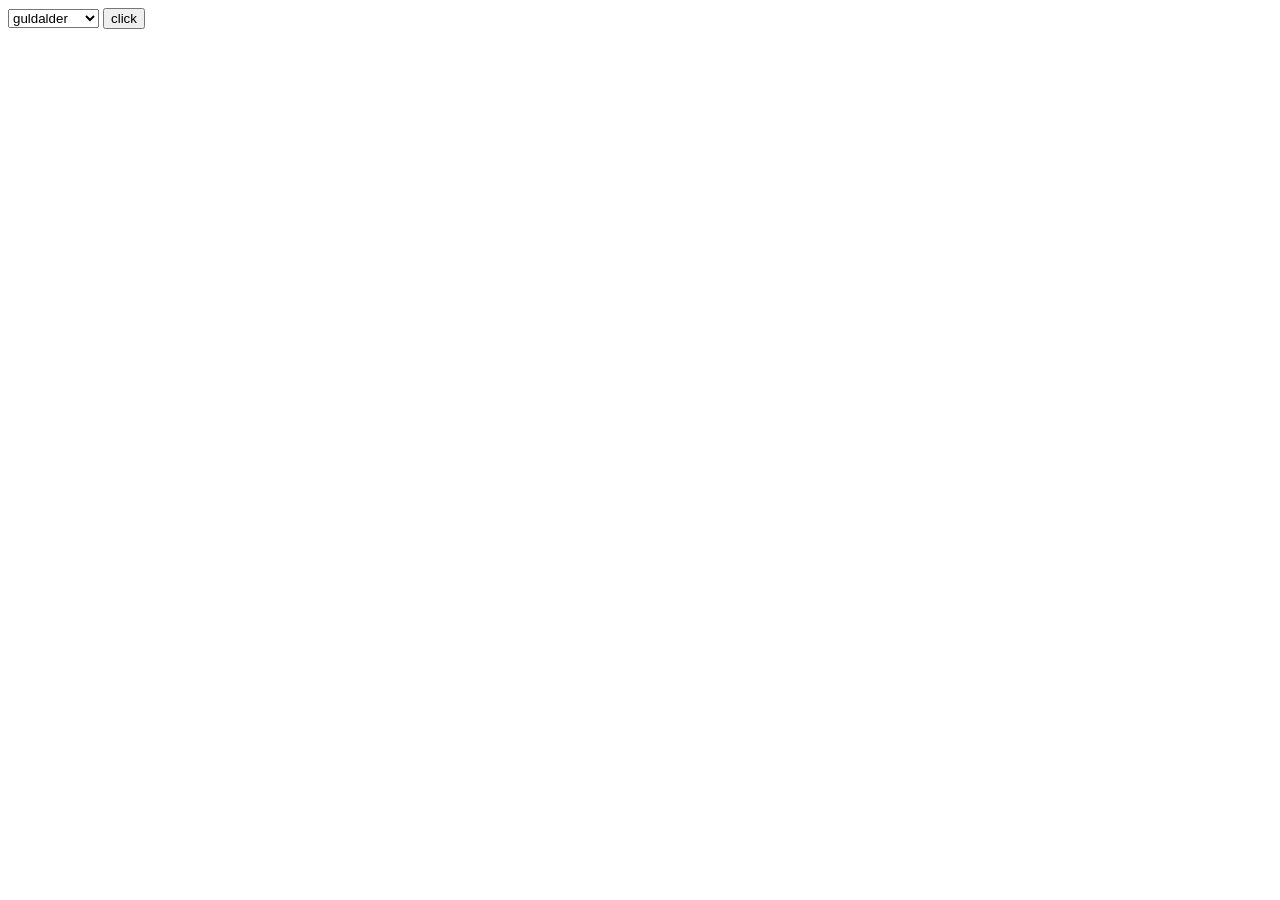
<file: Undervisning/Flow 3 - Virksomheden og dens datatransformation/HTML fuckery/index.html>
<html>

<head>
<title>Title</title>
</head>

<body>

<form action="hilsen.HTML" method="get" accept-charset="utf-8">
  <select name="isme" id="">
  <option>
    guldalder
    </option>
    <option>
      middelalder
    <option>
      Moderne
    </option>
    </option>
  </select>
  <button type="submit">
    click
  </button>
</form>

</form>
</body>
</html>
</file>
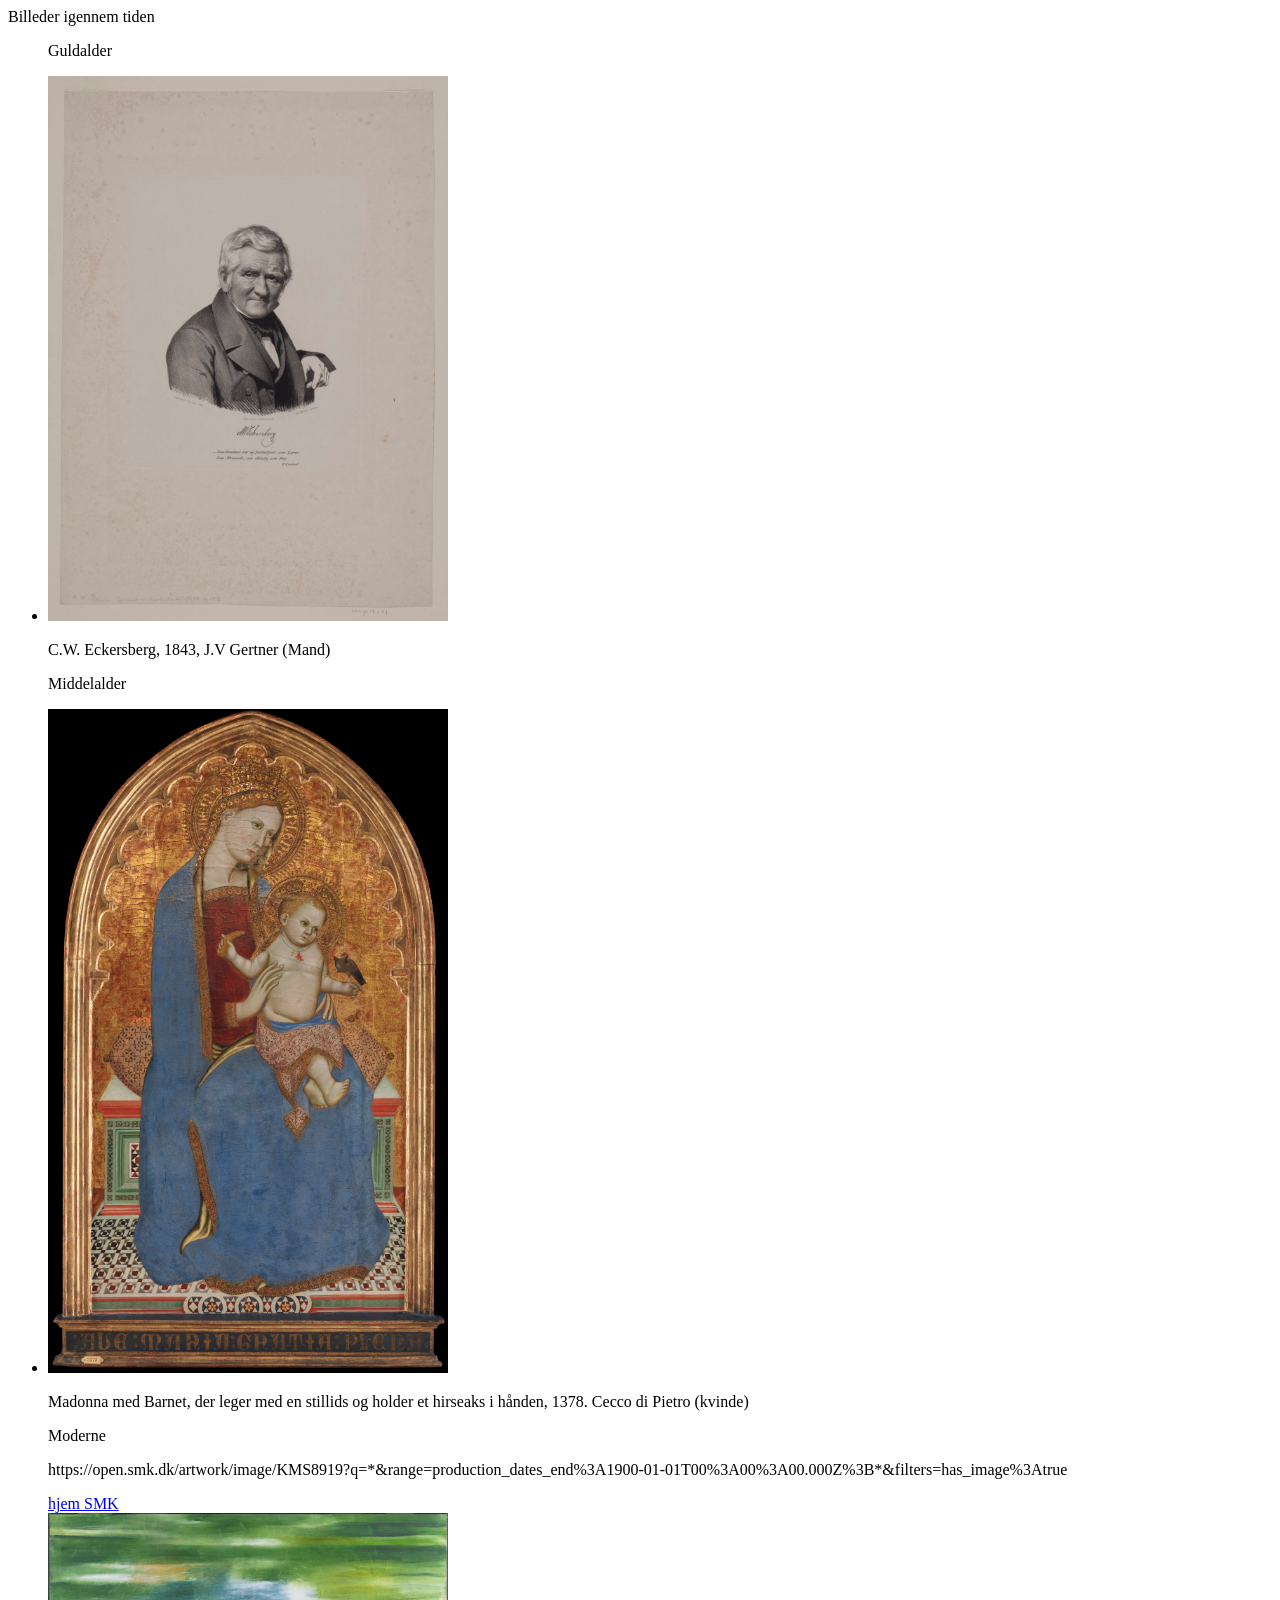
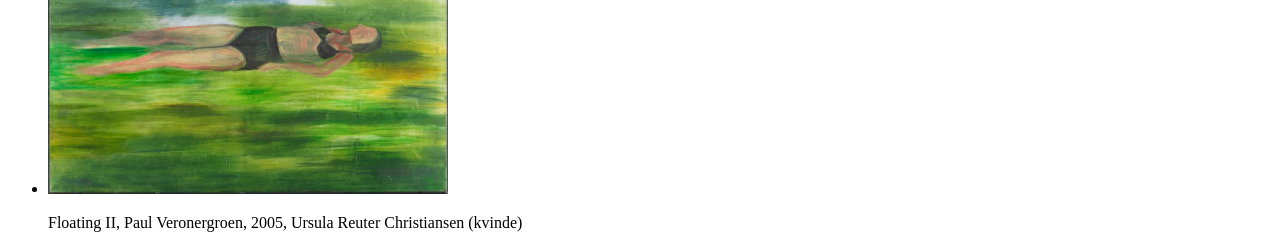
<file: Undervisning/Flow 3 - Virksomheden og dens datatransformation/HTML fuckery/hilsen.html>
<html>

<head>
<title>Title</title>
<link rel="stylesheet" href="Style/stylesheet.css" title="" type="" />
</head>

<body>

<p>Billeder igennem tiden</p>

<ul class="art">
  <p>Guldalder</p>
  <li><img src="Images/guldalder.jpg" alt="" /></li>
  <p>C.W. Eckersberg, 1843, J.V Gertner (Mand)</p>
  <p>Middelalder</p>
  <li> <img src="Images/Middelalder.jpg" alt="" /></li>
  <p>Madonna med Barnet, der leger med en stillids og holder et hirseaks i hånden, 1378. Cecco di Pietro (kvinde)</p>
  <p>Moderne</p>
  <p>https://open.smk.dk/artwork/image/KMS8919?q=*&range=production_dates_end%3A1900-01-01T00%3A00%3A00.000Z%3B*&filters=has_image%3Atrue</p>
  <a href = "https://open.smk.dk/artwork/image/KMS8920" > hjem SMK</a>
  <li> <img src="Images/moderne.jpg" alt=""/></li>
  <p>Floating II, Paul Veronergroen, 2005, Ursula Reuter Christiansen (kvinde) </p>

  <div class = "test">
    <div class = "inner">

    </div>
  </div>


</ul>

</body>
</html>
</file>
<file: Undervisning/Flow 3 - Virksomheden og dens datatransformation/HTML fuckery/Style/stylesheet.css>
.art {
  color: Black;
}
.art img {
  width: 400px;
  height: auto;
}
</file>
